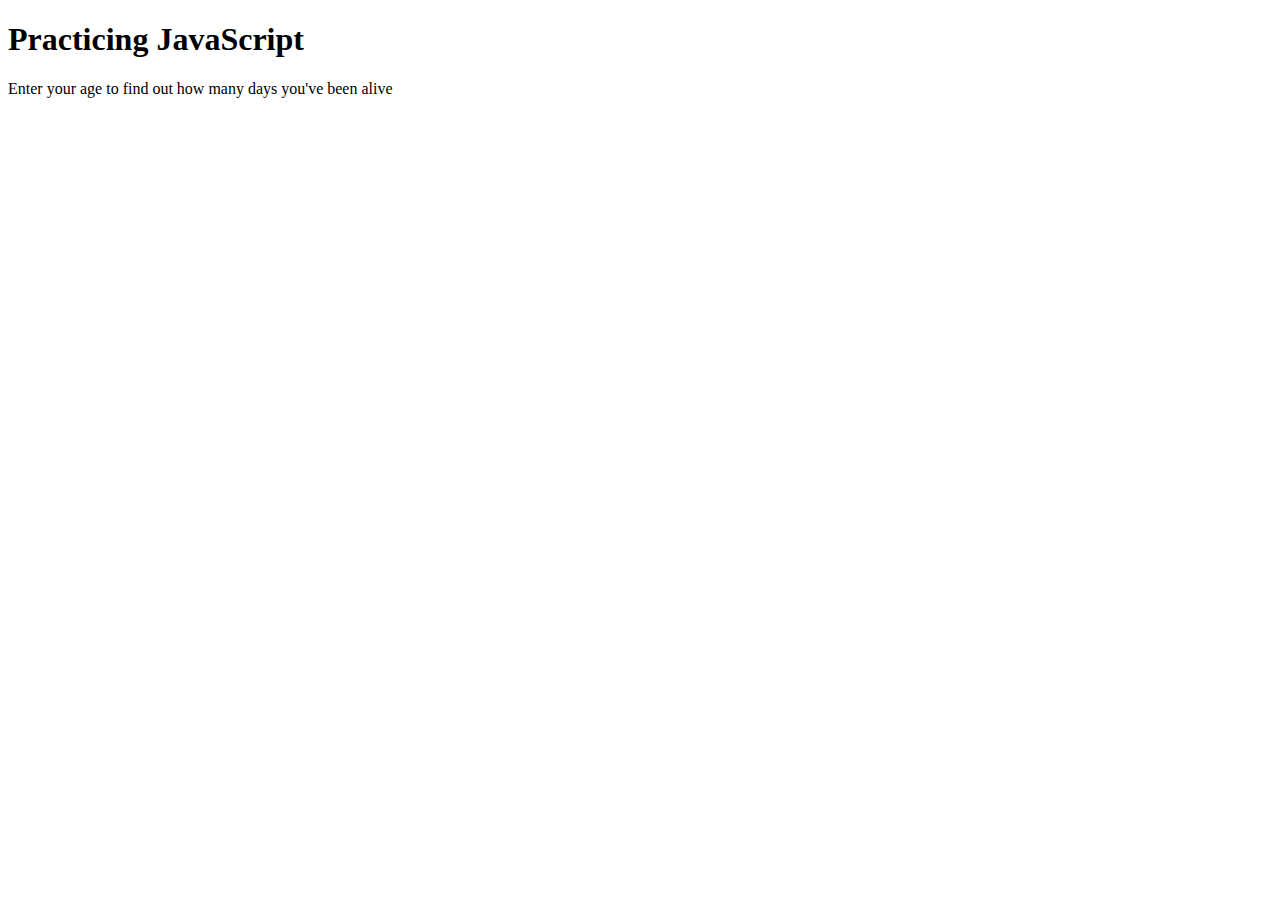
<file: index.html>
<!DOCTYPE html>
<html>
<head>
    <meta charset="utf-8" />
    <title>Web Bootcamp Practice </title>
    <meta name="viewport" content="width=device-width, initial-scale=1">
    
</head>
<body>
    <h1>Practicing JavaScript</h1>
    <h2 id="age">Age calculator</h2>
    <p>Enter your age to find out how many days you've been alive</p>

    <script src="main.js"></script>
</body>
</html>
</file>
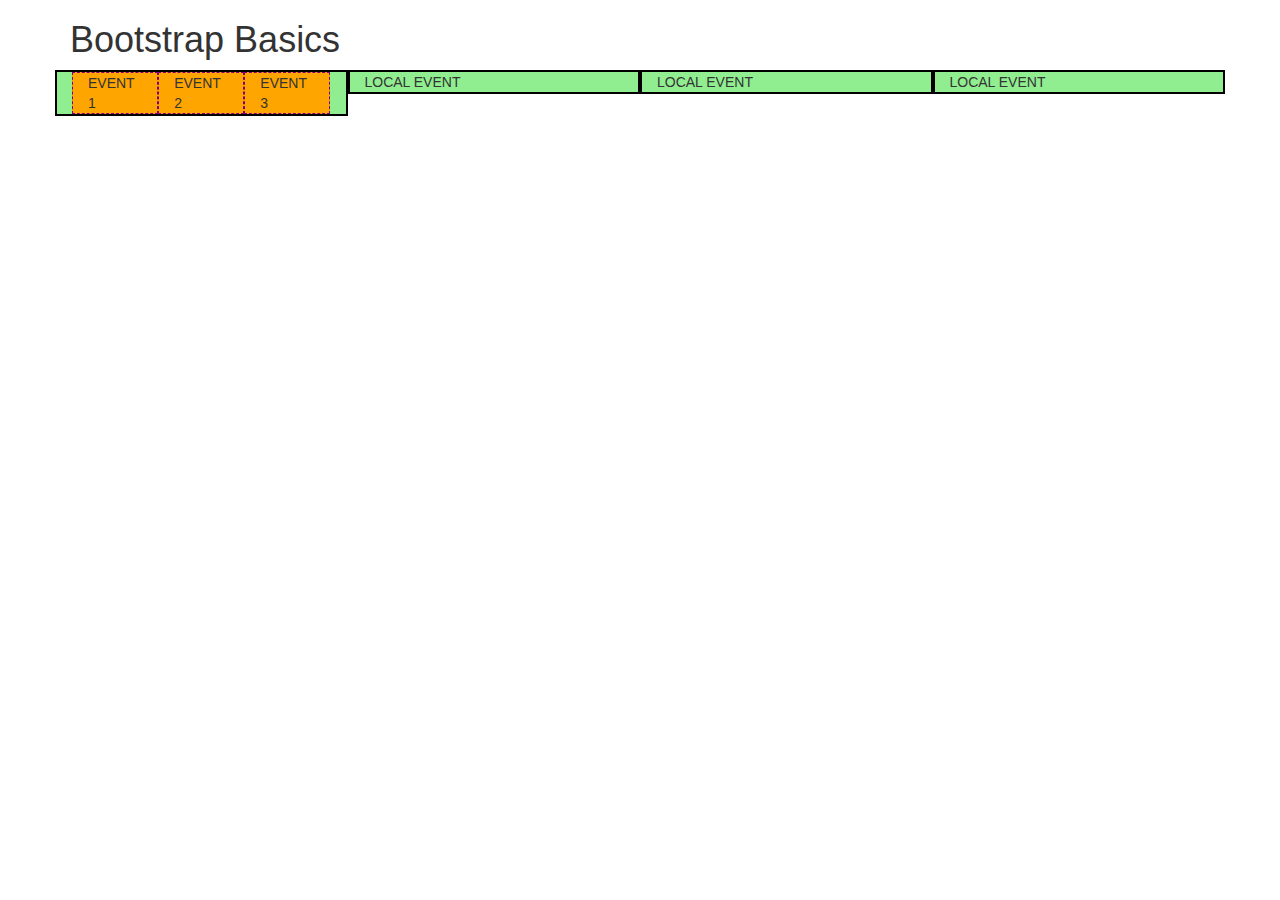
<file: bootstrap/grid.html>
<!DOCTYPE html>
<html>
  <head>
    <title>Bootstrap Grid</title>
    <link rel="stylesheet" href="https://maxcdn.bootstrapcdn.com/bootstrap/3.3.7/css/bootstrap.min.css" integrity="sha384-BVYiiSIFeK1dGmJRAkycuHAHRg32OmUcww7on3RYdg4Va+PmSTsz/K68vbdEjh4u" crossorigin="anonymous">
    <style>
      .green {
        background: lightgreen;
        border: 2px solid black;
      }
      .orange {
        background-color: orange;
        border: 1px dashed purple;
      }
    </style>
  </head>
  <body>
    <div class="container">
      <h1>Bootstrap Basics</h1>
      <div class="row">
        <!--Split this row into more colums (12)-->
        <div class="col-md-3 col-sm-6 green">
          <div class="col-lg-4 orange">EVENT 1</div>
          <div class="col-lg-4 orange">EVENT 2</div>
          <div class="col-lg-4 orange">EVENT 3</div>
        </div>
        <div class="col-md-3 col-sm-6 green">LOCAL EVENT</div>
        <div class="col-md-3 col-sm-6 green">LOCAL EVENT</div>
        <div class="col-md-3 col-sm-6 green">LOCAL EVENT</div>
        
      </div>
    </div>
  </body>
</html>
</file>
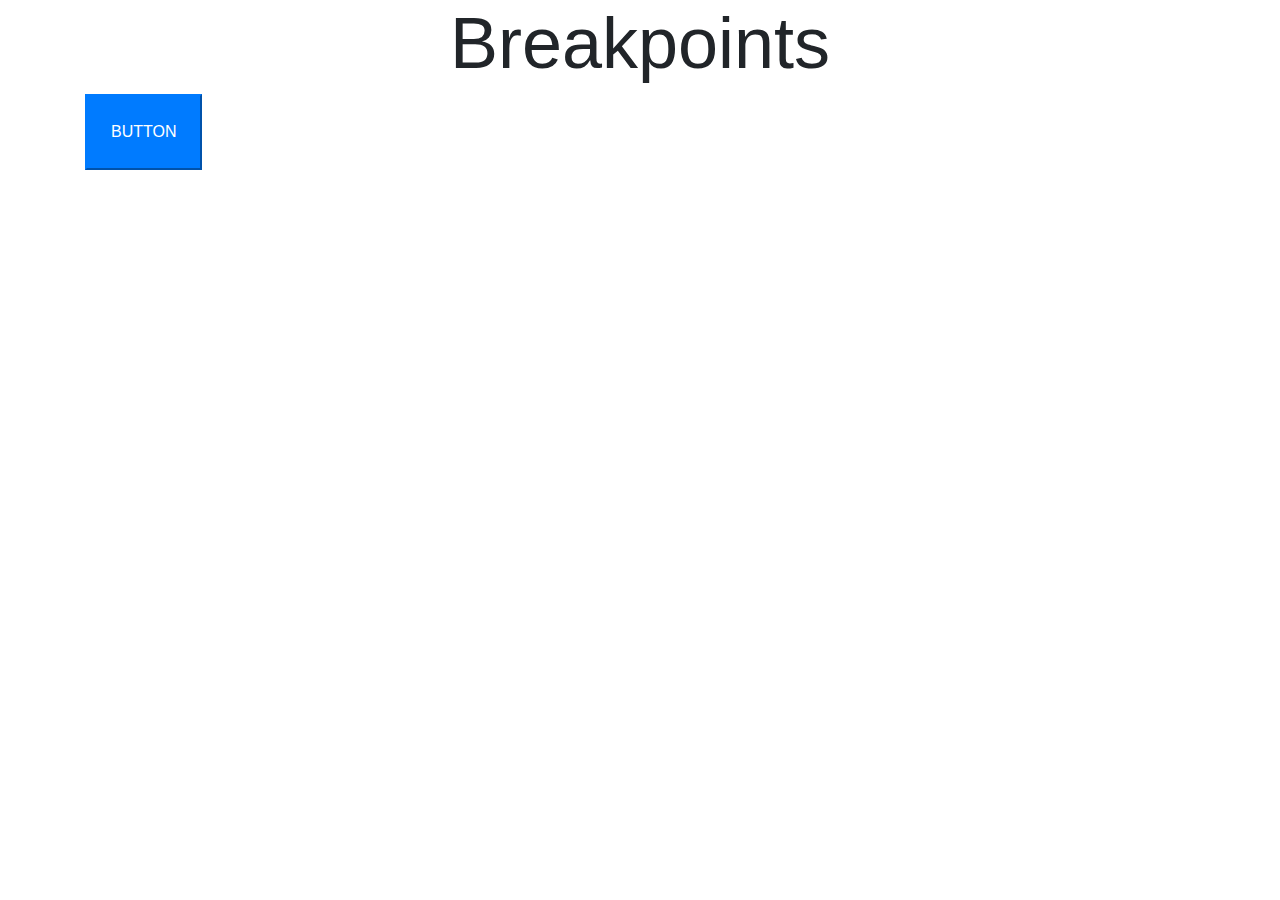
<file: bootstrap/bootstrap4/breakpoints.html>
<!doctype html>
<html lang="en">
  <head>
    <!-- Required meta tags -->
    <meta charset="utf-8">
    <meta name="viewport" content="width=device-width, initial-scale=1, shrink-to-fit=no">

    <!-- Bootstrap CSS -->
    <link rel="stylesheet" href="https://stackpath.bootstrapcdn.com/bootstrap/4.3.1/css/bootstrap.min.css" integrity="sha384-ggOyR0iXCbMQv3Xipma34MD+dH/1fQ784/j6cY/iJTQUOhcWr7x9JvoRxT2MZw1T" crossorigin="anonymous">

    <title>Breakpoints</title>
  </head>
  <body>
    <div class="container">
      <h1 class="display-3 text-center">Breakpoints</h1>
      <!--Changes the padding at different sizes-->
      <button class="btn-primary p-sm-5 p-md-2 p-xl-4">BUTTON</button>
    </div>
    

    <!-- Optional JavaScript -->
    <!-- jQuery first, then Popper.js, then Bootstrap JS -->
    <script src="https://code.jquery.com/jquery-3.3.1.slim.min.js" integrity="sha384-q8i/X+965DzO0rT7abK41JStQIAqVgRVzpbzo5smXKp4YfRvH+8abtTE1Pi6jizo" crossorigin="anonymous"></script>
    <script src="https://cdnjs.cloudflare.com/ajax/libs/popper.js/1.14.7/umd/popper.min.js" integrity="sha384-UO2eT0CpHqdSJQ6hJty5KVphtPhzWj9WO1clHTMGa3JDZwrnQq4sF86dIHNDz0W1" crossorigin="anonymous"></script>
    <script src="https://stackpath.bootstrapcdn.com/bootstrap/4.3.1/js/bootstrap.min.js" integrity="sha384-JjSmVgyd0p3pXB1rRibZUAYoIIy6OrQ6VrjIEaFf/nJGzIxFDsf4x0xIM+B07jRM" crossorigin="anonymous"></script>
  </body>
</html>
</file>
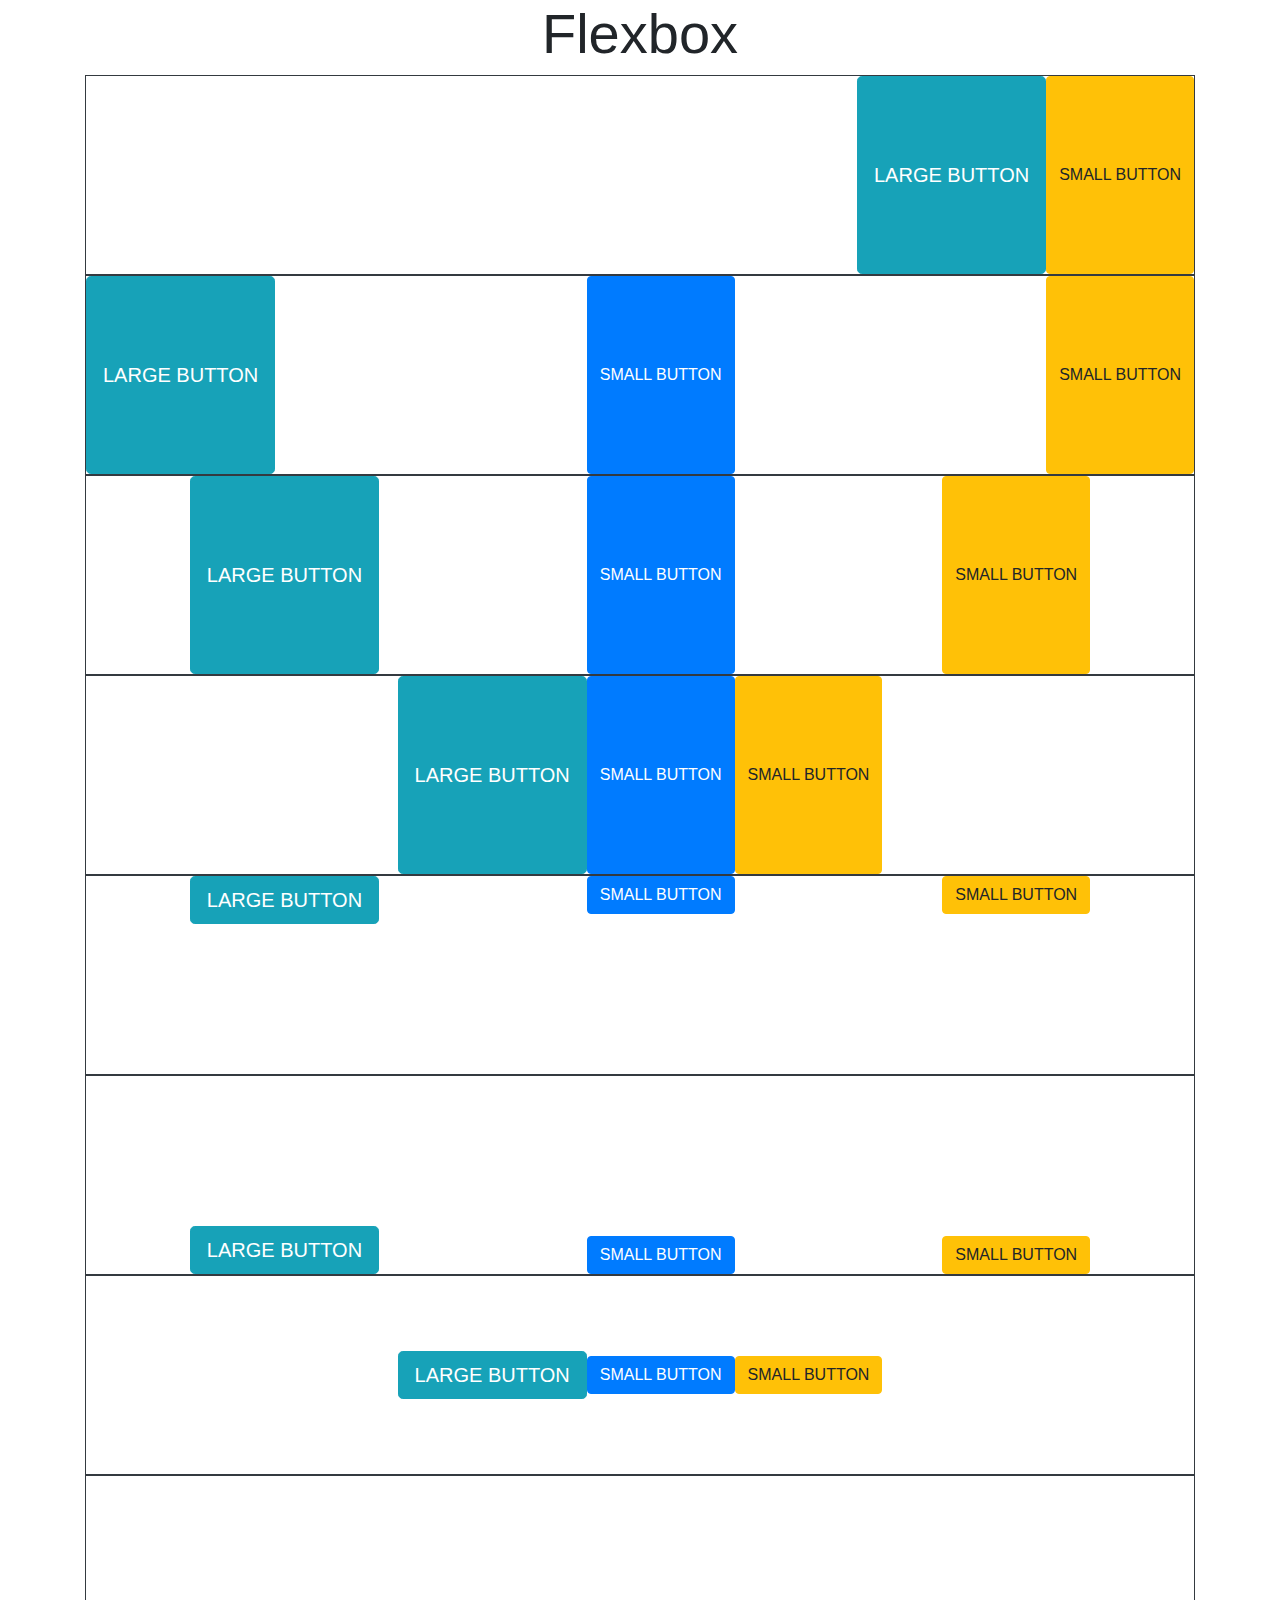
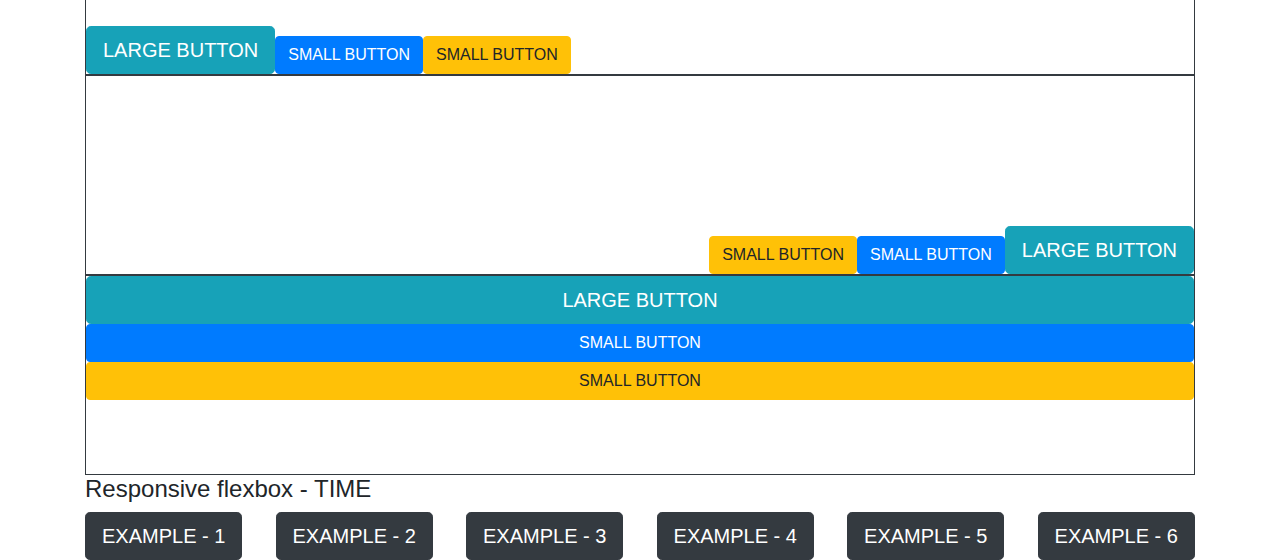
<file: bootstrap/bootstrap4/flex.html>
<!doctype html>
<html lang="en">
  <head>
    <!-- Required meta tags -->
    <meta charset="utf-8">
    <meta name="viewport" content="width=device-width, initial-scale=1, shrink-to-fit=no">

    <!-- Bootstrap CSS -->
    <link rel="stylesheet" href="https://stackpath.bootstrapcdn.com/bootstrap/4.3.1/css/bootstrap.min.css" integrity="sha384-ggOyR0iXCbMQv3Xipma34MD+dH/1fQ784/j6cY/iJTQUOhcWr7x9JvoRxT2MZw1T" crossorigin="anonymous">

    <title>Display Utility</title>
  </head>
  <body>
    <div class="container">
      <h1 class="display-4 text-center">Flexbox</h1>
      <!--
        Flex start from left to right and top to bottom
        By default it is a row
      -->
      <div class="border border-dark d-flex justify-content-end" style="height:200px ">
        <button class="btn btn-info btn-lg">LARGE BUTTON</button>
        <button class="btn btn-warning">SMALL BUTTON</button>
      </div>
      <!--distributed content evenly-->
      <div class="border border-dark d-flex justify-content-between" style="height:200px ">
        <button class="btn btn-info btn-lg">LARGE BUTTON</button>
        <button class="btn btn-primary">SMALL BUTTON</button>
        <button class="btn btn-warning">SMALL BUTTON</button>
      </div>
      <!--around content adds space around-->
      <div class="border border-dark d-flex justify-content-around" style="height:200px ">
          <button class="btn btn-info btn-lg">LARGE BUTTON</button>
          <button class="btn btn-primary">SMALL BUTTON</button>
          <button class="btn btn-warning">SMALL BUTTON</button>
      </div>
      <!--distributed content center-->
      <div class="border border-dark d-flex justify-content-center" style="height:200px ">
        <button class="btn btn-info btn-lg">LARGE BUTTON</button>
        <button class="btn btn-primary">SMALL BUTTON</button>
        <button class="btn btn-warning">SMALL BUTTON</button>
      </div>
      <!--
        Move items top and bottom
      -->
      <div class="border border-dark d-flex justify-content-around align-items-start" style="height:200px ">
      <button class="btn btn-info btn-lg">LARGE BUTTON</button>
      <button class="btn btn-primary">SMALL BUTTON</button>
      <button class="btn btn-warning">SMALL BUTTON</button>
      </div>
      
      <div class="border border-dark d-flex justify-content-around align-items-end" style="height:200px ">
        <button class="btn btn-info btn-lg">LARGE BUTTON</button>
        <button class="btn btn-primary">SMALL BUTTON</button>
        <button class="btn btn-warning">SMALL BUTTON</button>
      </div>
      <!-- align items in center-->
      <div class="border border-dark d-flex justify-content-center align-items-center" style="height:200px ">
        <button class="btn btn-info btn-lg">LARGE BUTTON</button>
        <button class="btn btn-primary">SMALL BUTTON</button>
        <button class="btn btn-warning">SMALL BUTTON</button>
      </div>
      <!-- normal behavior left to right an top to bottom-->
      <div class="border border-dark d-flex justify-content-start align-items-end" style="height:200px ">
        <button class="btn btn-info btn-lg">LARGE BUTTON</button>
        <button class="btn btn-primary">SMALL BUTTON</button>
        <button class="btn btn-warning">SMALL BUTTON</button>
      </div>
      <!-- reverse flex row-->
      <div class="border border-dark d-flex flex-row-reverse justify-content-start align-items-end" style="height:200px ">
        <button class="btn btn-info btn-lg">LARGE BUTTON</button>
        <button class="btn btn-primary">SMALL BUTTON</button>
        <button class="btn btn-warning">SMALL BUTTON</button>
      </div>
      <!-- FLEX COLUMN
        align: left to right
        justify: top to bottom-->
      <div class="border border-dark d-flex flex-column" style="height:200px ">
          <button class="btn btn-info btn-lg">LARGE BUTTON</button>
          <button class="btn btn-primary">SMALL BUTTON</button>
          <button class="btn btn-warning">SMALL BUTTON</button>
        </div>

      <!-- Responsive using flexbox-->
      <h4>Responsive flexbox - TIME </h4>
      <div class="d-flex flex-column flex-md-row justify-content-between">
        <button class="btn btn-dark btn-lg">EXAMPLE - 1</button>
        <button class="btn btn-dark btn-lg">EXAMPLE - 2</button>
        <button class="btn btn-dark btn-lg">EXAMPLE - 3</button>
        <button class="btn btn-dark btn-lg">EXAMPLE - 4</button>
        <button class="btn btn-dark btn-lg">EXAMPLE - 5</button>
        <button class="btn btn-dark btn-lg">EXAMPLE - 6</button>
      </div>
    
    </div>



    <!-- Optional JavaScript -->
    <!-- jQuery first, then Popper.js, then Bootstrap JS -->
    <script src="https://code.jquery.com/jquery-3.3.1.slim.min.js" integrity="sha384-q8i/X+965DzO0rT7abK41JStQIAqVgRVzpbzo5smXKp4YfRvH+8abtTE1Pi6jizo" crossorigin="anonymous"></script>
    <script src="https://cdnjs.cloudflare.com/ajax/libs/popper.js/1.14.7/umd/popper.min.js" integrity="sha384-UO2eT0CpHqdSJQ6hJty5KVphtPhzWj9WO1clHTMGa3JDZwrnQq4sF86dIHNDz0W1" crossorigin="anonymous"></script>
    <script src="https://stackpath.bootstrapcdn.com/bootstrap/4.3.1/js/bootstrap.min.js" integrity="sha384-JjSmVgyd0p3pXB1rRibZUAYoIIy6OrQ6VrjIEaFf/nJGzIxFDsf4x0xIM+B07jRM" crossorigin="anonymous"></script>
  </body>
</html>
</file>
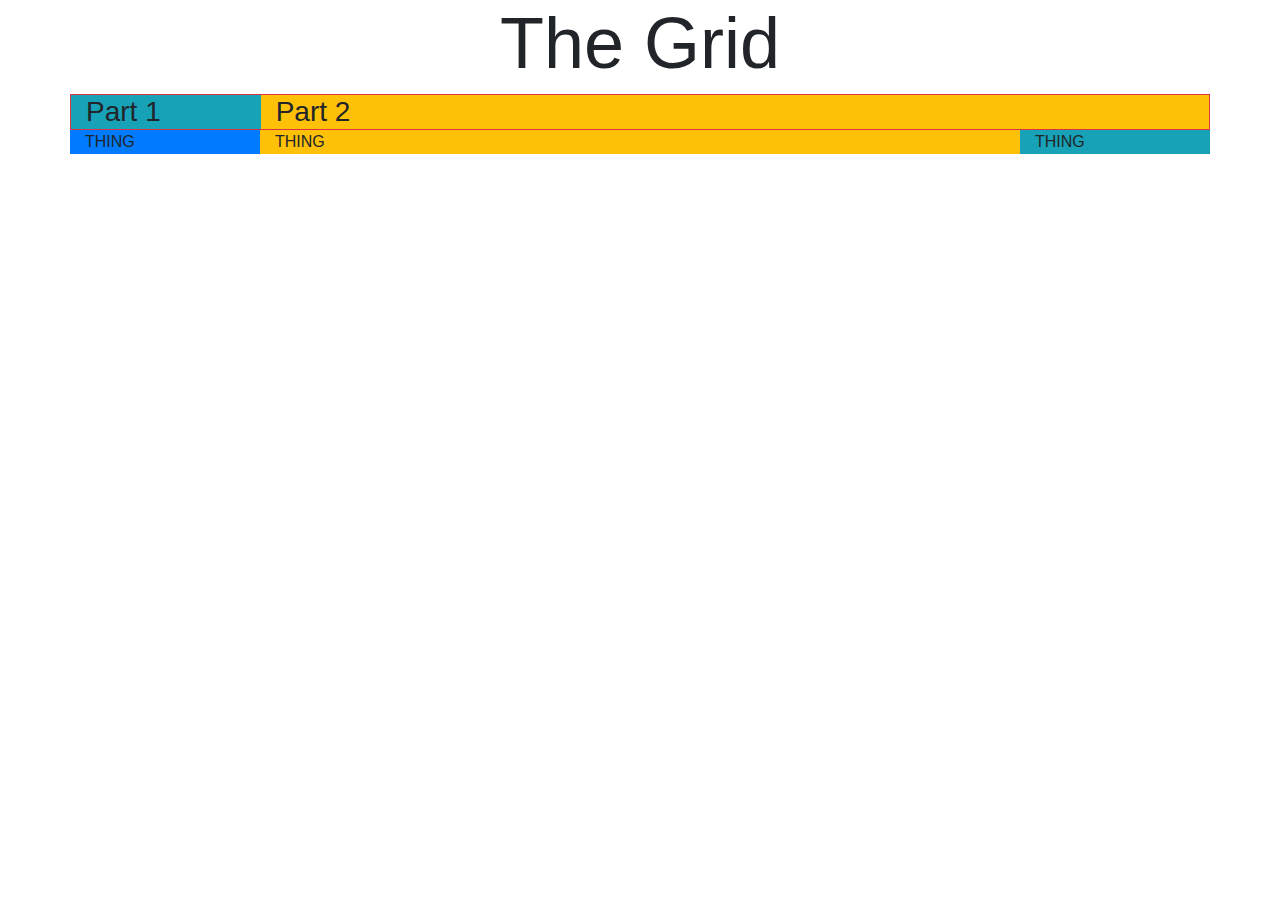
<file: bootstrap/bootstrap4/grid.html>
<!doctype html>
<html lang="en">
  <head>
    <!-- Required meta tags -->
    <meta charset="utf-8">
    <meta name="viewport" content="width=device-width, initial-scale=1, shrink-to-fit=no">
    <!-- Bootstrap CSS -->
    <link rel="stylesheet" href="https://stackpath.bootstrapcdn.com/bootstrap/4.3.1/css/bootstrap.min.css" integrity="sha384-ggOyR0iXCbMQv3Xipma34MD+dH/1fQ784/j6cY/iJTQUOhcWr7x9JvoRxT2MZw1T" crossorigin="anonymous">
    <title>Grid</title>
  </head>

  <body>
    <div class="container">
      <h1 class="display-3 text-center">The Grid</h1>
      <div class="row border border-danger">
        <!--change proportion at large screen size-->
        <h3 class=" col-sm-6 col-lg-2 bg-info m-0">Part 1</h3>
        <h3 class="col-sm-6 col-xl-10 bg-warning m-0">Part 2</h3>
      </div>
      <div class="row">
        <div class="col bg-primary">THING</div>
        <!--giving specific col number to one will divide the rest space equal to others-->
        <div class="col-8 bg-warning">THING</div>
        <div class="col bg-info">THING</div>
      </div>
    </div>
    




    <!-- Optional JavaScript -->
    <!-- jQuery first, then Popper.js, then Bootstrap JS -->
    <script src="https://code.jquery.com/jquery-3.3.1.slim.min.js" integrity="sha384-q8i/X+965DzO0rT7abK41JStQIAqVgRVzpbzo5smXKp4YfRvH+8abtTE1Pi6jizo" crossorigin="anonymous"></script>
    <script src="https://cdnjs.cloudflare.com/ajax/libs/popper.js/1.14.7/umd/popper.min.js" integrity="sha384-UO2eT0CpHqdSJQ6hJty5KVphtPhzWj9WO1clHTMGa3JDZwrnQq4sF86dIHNDz0W1" crossorigin="anonymous"></script>
    <script src="https://stackpath.bootstrapcdn.com/bootstrap/4.3.1/js/bootstrap.min.js" integrity="sha384-JjSmVgyd0p3pXB1rRibZUAYoIIy6OrQ6VrjIEaFf/nJGzIxFDsf4x0xIM+B07jRM" crossorigin="anonymous"></script>
  </body>
</html>
</file>
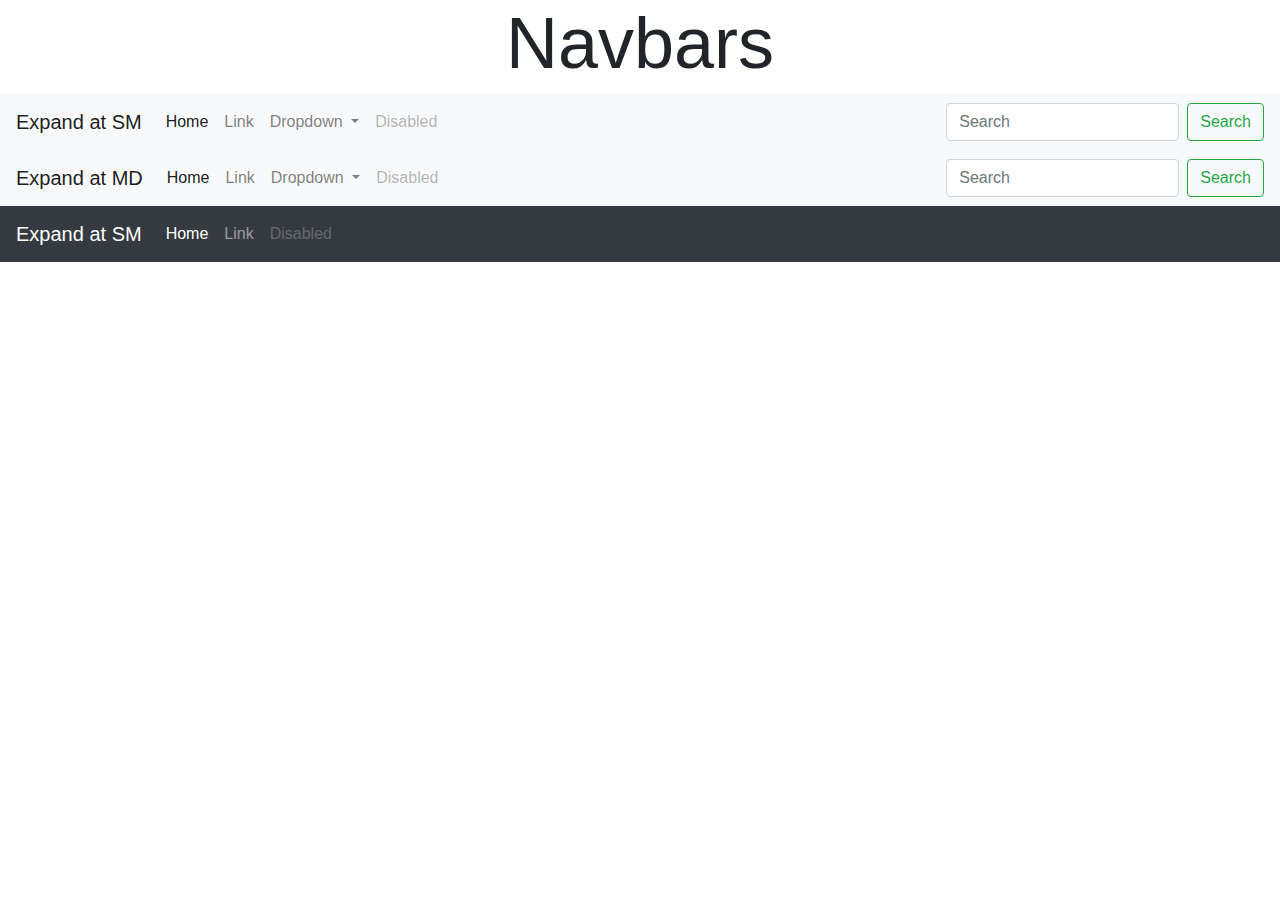
<file: bootstrap/bootstrap4/navbar.html>
<!doctype html>
<html lang="en">
  <head>
    <!-- Required meta tags -->
    <meta charset="utf-8">
    <meta name="viewport" content="width=device-width, initial-scale=1, shrink-to-fit=no">

    <!-- Bootstrap CSS -->
    <link rel="stylesheet" href="https://stackpath.bootstrapcdn.com/bootstrap/4.3.1/css/bootstrap.min.css" integrity="sha384-ggOyR0iXCbMQv3Xipma34MD+dH/1fQ784/j6cY/iJTQUOhcWr7x9JvoRxT2MZw1T" crossorigin="anonymous">

    <title>Navbars</title>
  </head>
  <body>
    <div class="container">
      <h1 class="display-3 text-center">Navbars</h1>
    </div>
    <nav class="navbar navbar-expand-sm navbar-light bg-light">
      <a class="navbar-brand" href="#">Expand at SM</a>
      <button class="navbar-toggler" type="button" data-toggle="collapse" data-target="#navbarSupportedContent"
        aria-controls="navbarSupportedContent" aria-expanded="false" aria-label="Toggle navigation">
        <span class="navbar-toggler-icon"></span>
      </button>
    
      <div class="collapse navbar-collapse" id="navbarSupportedContent">
        <ul class="navbar-nav mr-auto">
          <li class="nav-item active">
            <a class="nav-link" href="#">Home <span class="sr-only">(current)</span></a>
          </li>
          <li class="nav-item">
            <a class="nav-link" href="#">Link</a>
          </li>
          <li class="nav-item dropdown">
            <a class="nav-link dropdown-toggle" href="#" id="navbarDropdown" role="button" data-toggle="dropdown"
              aria-haspopup="true" aria-expanded="false">
              Dropdown
            </a>
            <div class="dropdown-menu" aria-labelledby="navbarDropdown">
              <a class="dropdown-item" href="#">Action</a>
              <a class="dropdown-item" href="#">Another action</a>
              <div class="dropdown-divider"></div>
              <a class="dropdown-item" href="#">Something else here</a>
            </div>
          </li>
          <li class="nav-item">
            <a class="nav-link disabled" href="#" tabindex="-1" aria-disabled="true">Disabled</a>
          </li>
        </ul>
        <form class="form-inline my-2 my-lg-0">
          <input class="form-control mr-sm-2" type="search" placeholder="Search" aria-label="Search">
          <button class="btn btn-outline-success my-2 my-sm-0" type="submit">Search</button>
        </form>
      </div>
    </nav>

    <nav class="navbar navbar-expand-md navbar-light bg-light">
      <a class="navbar-brand" href="#">Expand at MD</a>
      <button class="navbar-toggler" type="button" data-toggle="collapse" data-target="#navbarSupportedContent"
        aria-controls="navbarSupportedContent" aria-expanded="false" aria-label="Toggle navigation">
        <span class="navbar-toggler-icon"></span>
      </button>
    
      <div class="collapse navbar-collapse" id="navbarSupportedContent">
        <ul class="navbar-nav mr-auto">
          <li class="nav-item active">
            <a class="nav-link" href="#">Home <span class="sr-only">(current)</span></a>
          </li>
          <li class="nav-item">
            <a class="nav-link" href="#">Link</a>
          </li>
          <li class="nav-item dropdown">
            <a class="nav-link dropdown-toggle" href="#" id="navbarDropdown" role="button" data-toggle="dropdown"
              aria-haspopup="true" aria-expanded="false">
              Dropdown
            </a>
            <div class="dropdown-menu" aria-labelledby="navbarDropdown">
              <a class="dropdown-item" href="#">Action</a>
              <a class="dropdown-item" href="#">Another action</a>
              <div class="dropdown-divider"></div>
              <a class="dropdown-item" href="#">Something else here</a>
            </div>
          </li>
          <li class="nav-item">
            <a class="nav-link disabled" href="#" tabindex="-1" aria-disabled="true">Disabled</a>
          </li>
        </ul>
        <form class="form-inline my-2 my-lg-0">
          <input class="form-control mr-sm-2" type="search" placeholder="Search" aria-label="Search">
          <button class="btn btn-outline-success my-2 my-sm-0" type="submit">Search</button>
        </form>
      </div>
    </nav>
    
    <!--Navbar color
        need to change the navbar and bg -->
    <nav class="navbar navbar-expand-lg navbar-dark bg-dark">
      <a class="navbar-brand" href="#">Expand at SM</a>
      <button class="navbar-toggler" type="button" data-toggle="collapse" data-target="#navbarSupportedContent"
        aria-controls="navbarSupportedContent" aria-expanded="false" aria-label="Toggle navigation">
        <span class="navbar-toggler-icon"></span>
      </button>
    
      <div class="collapse navbar-collapse" id="navbarSupportedContent">
        <ul class="navbar-nav mr-auto">
          <li class="nav-item active">
            <a class="nav-link" href="#">Home <span class="sr-only">(current)</span></a>
          </li>
          <li class="nav-item">
            <a class="nav-link" href="#">Link</a>
          </li>
          <li class="nav-item">
            <a class="nav-link disabled" href="#" tabindex="-1" aria-disabled="true">Disabled</a>
          </li>
        </ul>
      </div>
    </nav>

    <!-- Optional JavaScript -->
    <!-- jQuery first, then Popper.js, then Bootstrap JS -->
    <script src="https://code.jquery.com/jquery-3.3.1.slim.min.js" integrity="sha384-q8i/X+965DzO0rT7abK41JStQIAqVgRVzpbzo5smXKp4YfRvH+8abtTE1Pi6jizo" crossorigin="anonymous"></script>
    <script src="https://cdnjs.cloudflare.com/ajax/libs/popper.js/1.14.7/umd/popper.min.js" integrity="sha384-UO2eT0CpHqdSJQ6hJty5KVphtPhzWj9WO1clHTMGa3JDZwrnQq4sF86dIHNDz0W1" crossorigin="anonymous"></script>
    <script src="https://stackpath.bootstrapcdn.com/bootstrap/4.3.1/js/bootstrap.min.js" integrity="sha384-JjSmVgyd0p3pXB1rRibZUAYoIIy6OrQ6VrjIEaFf/nJGzIxFDsf4x0xIM+B07jRM" crossorigin="anonymous"></script>
  </body>
</html>
</file>
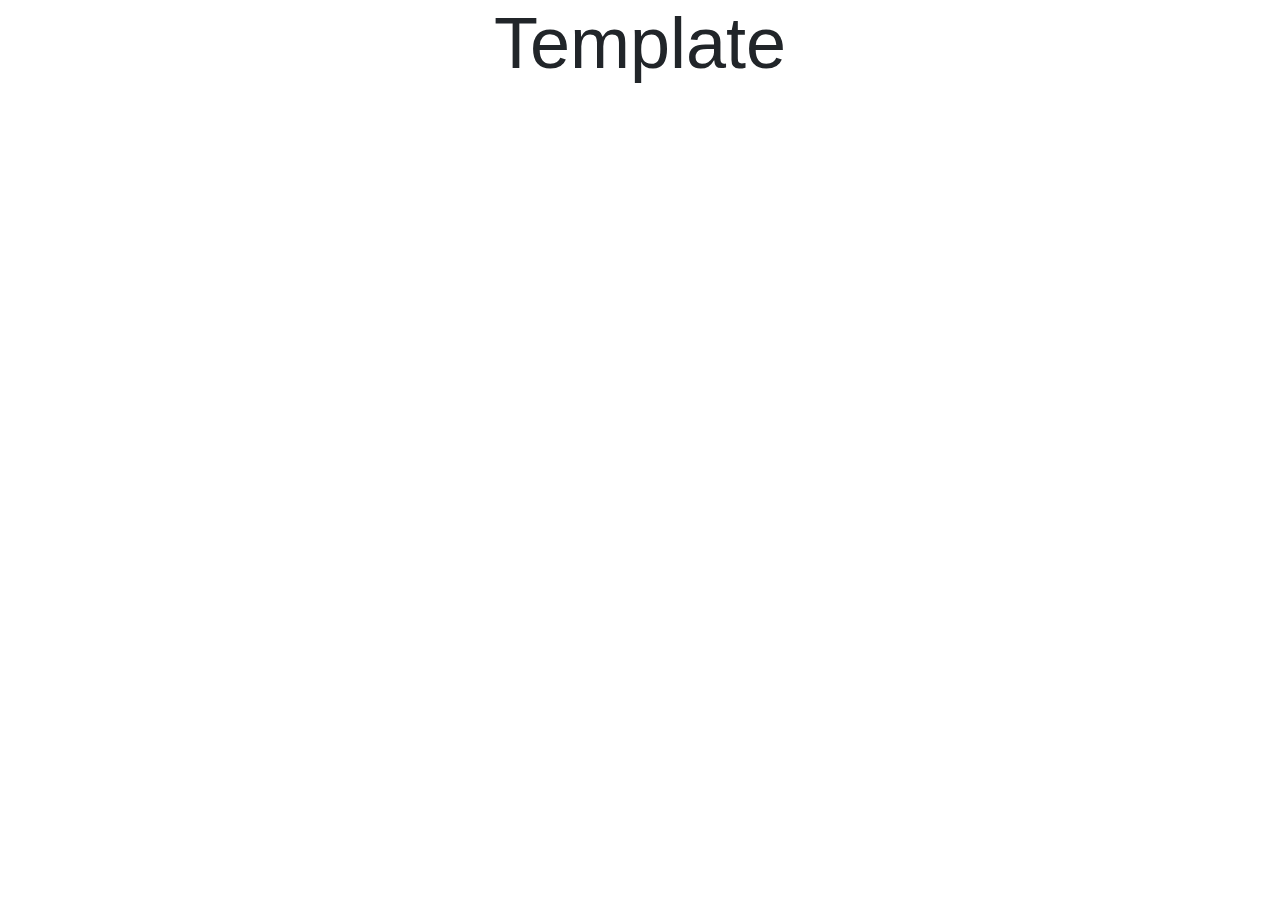
<file: bootstrap/bootstrap4/template.html>
<!doctype html>
<html lang="en">
  <head>
    <!-- Required meta tags -->
    <meta charset="utf-8">
    <meta name="viewport" content="width=device-width, initial-scale=1, shrink-to-fit=no">
    <!-- Bootstrap CSS -->
    <link rel="stylesheet" href="https://stackpath.bootstrapcdn.com/bootstrap/4.3.1/css/bootstrap.min.css" integrity="sha384-ggOyR0iXCbMQv3Xipma34MD+dH/1fQ784/j6cY/iJTQUOhcWr7x9JvoRxT2MZw1T" crossorigin="anonymous">
    <title>Template</title>
  </head>

  <body>
    <div class="container">
      <h1 class="display-3 text-center">Template</h1>
    </div>
    




    <!-- Optional JavaScript -->
    <!-- jQuery first, then Popper.js, then Bootstrap JS -->
    <script src="https://code.jquery.com/jquery-3.3.1.slim.min.js" integrity="sha384-q8i/X+965DzO0rT7abK41JStQIAqVgRVzpbzo5smXKp4YfRvH+8abtTE1Pi6jizo" crossorigin="anonymous"></script>
    <script src="https://cdnjs.cloudflare.com/ajax/libs/popper.js/1.14.7/umd/popper.min.js" integrity="sha384-UO2eT0CpHqdSJQ6hJty5KVphtPhzWj9WO1clHTMGa3JDZwrnQq4sF86dIHNDz0W1" crossorigin="anonymous"></script>
    <script src="https://stackpath.bootstrapcdn.com/bootstrap/4.3.1/js/bootstrap.min.js" integrity="sha384-JjSmVgyd0p3pXB1rRibZUAYoIIy6OrQ6VrjIEaFf/nJGzIxFDsf4x0xIM+B07jRM" crossorigin="anonymous"></script>
  </body>
</html>
</file>
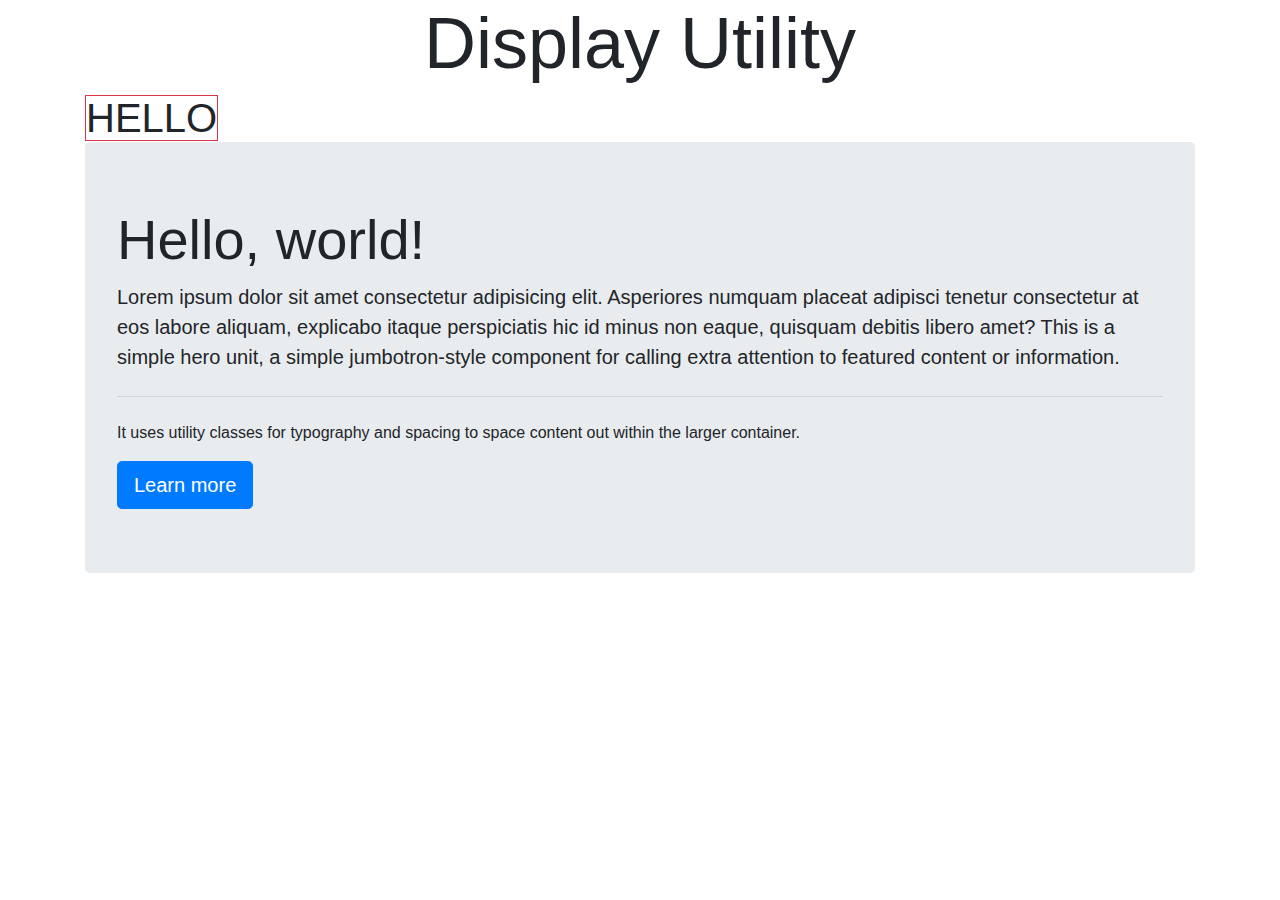
<file: bootstrap/bootstrap4/utility.html>
<!doctype html>
<html lang="en">
  <head>
    <!-- Required meta tags -->
    <meta charset="utf-8">
    <meta name="viewport" content="width=device-width, initial-scale=1, shrink-to-fit=no">

    <!-- Bootstrap CSS -->
    <link rel="stylesheet" href="https://stackpath.bootstrapcdn.com/bootstrap/4.3.1/css/bootstrap.min.css" integrity="sha384-ggOyR0iXCbMQv3Xipma34MD+dH/1fQ784/j6cY/iJTQUOhcWr7x9JvoRxT2MZw1T" crossorigin="anonymous">

    <title>Display Utility</title>
  </head>
  <body>
    <div class="container">
      <h1 class="display-3 text-center">Display Utility</h1>
      <h1 class="border border-danger d-inline">HELLO</h1>
      <h1 class="d-xl-none">HIDE ME ON XL</h1>
      <!--default is xm-->
      <h1 class=" d-none d-lg-block d-sm-none d-xl-none">ALWAYS HIDDEN EXCEPT MD,LG</h1>

      <div class="jumbotron">
        <h1 class="display-4">Hello, world!</h1>
        <!--hide at extra-small and display block at medium-->
        <p class="lead d-none d-md-block">Lorem ipsum dolor sit amet consectetur adipisicing elit. Asperiores numquam placeat adipisci tenetur consectetur at eos labore aliquam, explicabo itaque perspiciatis hic id minus non eaque, quisquam debitis libero amet? This is a simple hero unit, a simple jumbotron-style component for calling extra attention to featured content or information.</p>
        <hr class="my-4">
        <p>It uses utility classes for typography and spacing to space content out within the larger container.</p>
        <a class="btn btn-primary btn-lg" href="#" role="button">Learn more</a>
      </div>
    </div>
    




    <!-- Optional JavaScript -->
    <!-- jQuery first, then Popper.js, then Bootstrap JS -->
    <script src="https://code.jquery.com/jquery-3.3.1.slim.min.js" integrity="sha384-q8i/X+965DzO0rT7abK41JStQIAqVgRVzpbzo5smXKp4YfRvH+8abtTE1Pi6jizo" crossorigin="anonymous"></script>
    <script src="https://cdnjs.cloudflare.com/ajax/libs/popper.js/1.14.7/umd/popper.min.js" integrity="sha384-UO2eT0CpHqdSJQ6hJty5KVphtPhzWj9WO1clHTMGa3JDZwrnQq4sF86dIHNDz0W1" crossorigin="anonymous"></script>
    <script src="https://stackpath.bootstrapcdn.com/bootstrap/4.3.1/js/bootstrap.min.js" integrity="sha384-JjSmVgyd0p3pXB1rRibZUAYoIIy6OrQ6VrjIEaFf/nJGzIxFDsf4x0xIM+B07jRM" crossorigin="anonymous"></script>
  </body>
</html>
</file>
